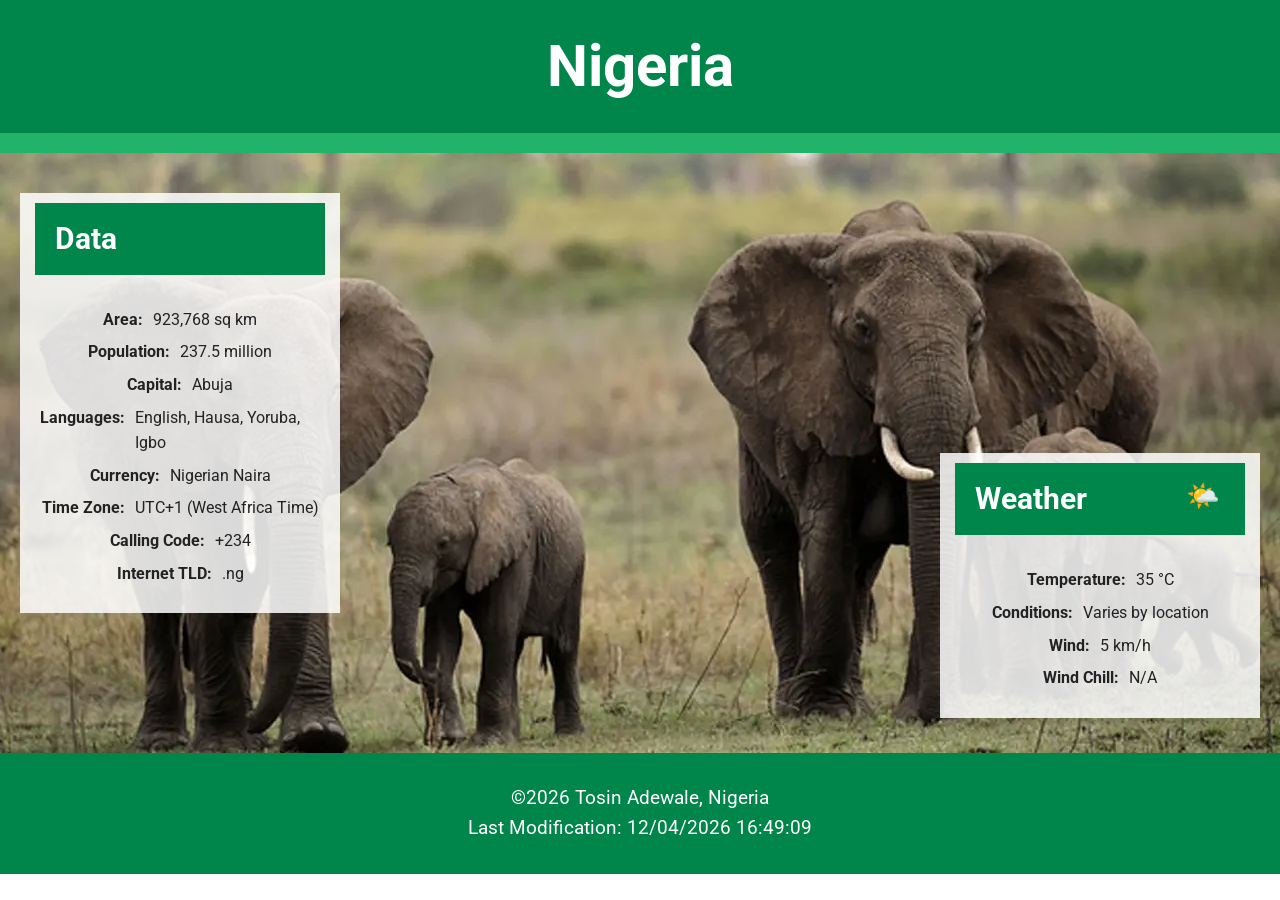
<file: place.html>
<!DOCTYPE html>
<html lang="en">
<head>
    <meta charset="UTF-8">
    <meta name="viewport" content="width=device-width, initial-scale=1.0">
    <meta name="description" content="Explore Nigeria, its geography, population, culture and weather.">
    <meta name="author" content="Tosin Adewale">
    <title>Nigeria - Explore the Land of the Rising Sun</title>
    <link rel="preconnect" href="https://fonts.googleapis.com">
    <link rel="preconnect" href="https://fonts.gstatic.com" crossorigin>
    <link href="https://fonts.googleapis.com/css2?family=Roboto:wght@400;500;700&display=swap"
        rel="stylesheet">
    <link rel="stylesheet" href="styles/place.css">
    <link rel="stylesheet" href="styles/place-large.css">
    <script src="scripts/place.js" defer></script>
</head>

<body>
    <header>
        <h1>Nigeria</h1>
    </header>

    <div class="green-border"></div>

    <main>
        <section class="hero">
            <picture class="hero-picture">
                <source
                    media="(max-width: 699px)"
                    srcset="./images/tailed_temur.webp">
                <img
                    src="./images/elephant.webp"
                    alt="Nigerian landscape"
                    class="hero-image">
            </picture>

            <!-- DATA SECTION -->
            <section class="info-card data">
                <h2>Data</h2>
                <div class="card-content">
                    <p>
                        <strong>Area:</strong>
                        <span>923,768 sq km</span>
                    </p>
                    <p>
                        <strong>Population:</strong>
                        <span>237.5 million</span>
                    </p>
                    <p>
                        <strong>Capital:</strong>
                        <span>Abuja</span>
                    </p>
                    <p>
                        <strong>Languages:</strong>
                        <span>English, Hausa, Yoruba, Igbo</span>
                    </p>
                    <p>
                        <strong>Currency:</strong>
                        <span>Nigerian Naira</span>
                    </p>
                    <p>
                        <strong>Time Zone:</strong>
                        <span>UTC+1 (West Africa Time)</span>
                    </p>
                    <p>
                        <strong>Calling Code:</strong>
                        <span>+234</span>
                    </p>
                    <p>
                        <strong>Internet TLD:</strong>
                        <span>.ng</span>
                    </p>
                </div>
            </section>

            <!-- WEATHER SECTION -->
            <section class="info-card weather">

                <h2>Weather</h2>
                <div class="weather-icon">
                    <svg version="1.1" xmlns="http://www.w3.org/2000/svg" width="48" height="48">
                        <path d="M25,6c.33,.66,.66,1.32,1,2c2.06,.63,2.06,.63,4,1c.12,.64,.25,1.28,.38,1.94c.2,.68,.41,1.36,.62,2.06c.66,.33,1.32,.66,2,1c0,1.32,0,2.64,0,4c.89,.41,1.77,.83,2.69,1.25c7.39,3.9,7.39,3.9,9.31,7.75c.57,7.11,.57,7.11-1.44,10.23c-3.84,2.66-7.31,2.32-11.87,2.21c-.83,0-1.66,.01-2.52,.02C23.72,39.4,19.82,38.58,15,36c-1.04-1.31-2.04-2.63-3-4c-2.19-.75-2.19-.75-4-1c-.12-.64-.25-1.28-.37-1.94C7.42,28.38,7.21,27.7,7,27c-.66-.33-1.32-.66-2-1c-.9-4.23-1.35-7.84,0-12c.66-.33,1.32-.66,2-1c.63-2.06,.63-2.06,1-4c.64-.12,1.28-.25,1.94-.37c.34-.11,.34-.11,2.06-.63c.33-.66,.66-1.32,1-2c4.16-1.35,7.77-.9,12,0Z" fill="#A7D7EB"/>
                        <path d="M25,6c.33,.66,.66,1.32,1,2c2.06,.63,2.06,.63,4,1c.12,.64,.25,1.28,.38,1.94c.2,.68,.41,1.36,.62,2.06c.66,.33,1.32,.66,2,1c0,1.65,0,3.3,0,5c-3.46,1.52-6.75,2.92-10.37,4c-.87,.33-1.74,.66-2.63,1c-.33,.99-.66,1.98-1,3c-2.06,.69-2.06,.69-4,1c-.33,1.98-.66,3.96-1,6c-.66-.66-1.32-1.32-2-2c-2.12-.62-2.12-.62-4-1c-.12-.64-.25-1.28-.37-1.94C7.42,28.38,7.21,27.7,7,27c-.66-.33-1.32-.66-2-1c-.9-4.23-1.35-7.84,0-12c.66-.33,1.32-.66,2-1c.63-2.06,.63-2.06,1-4c.64-.12,1.28-.25,1.94-.37c.34-.11,.34-.11,2.06-.63c.33-.66,.66-1.32,1-2c4.16-1.35,7.77-.9,12,0Z" fill="#FE9B07"/>
                        <path d="M25.87,23.87c1.18,0,2.35,0,3.57,.01c.58-.01,.58-.01,3.56-.01C36,24,36,24,38,25c0,.66,0,1.32,0,2c.66,0,1.32,0,2,0c.19,3.38,.19,3.38,0,7c-6.32,4.21-15.75,1.95-23,1c-.33-1.65-.66-3.3-1-5c1.65-.33,3.3-.66,5-1c.14-.64,.29-1.28,.44-1.94c.86-3.16,1.02-3.04,4.43-3.19Z" fill="#D4EDFB"/>
                        <path d="M23,11c3.03,2.44,4.77,5.3,6,9c-6.75,4-6.75,4-9,4c-.33,.99-.66,1.98-1,3c-2.25,.75-2.25,.75-5,1c-2.31-1.5-2.31-1.5-4-4c-.5-3.92-.33-6.27,1.31-9.87C14.38,10.26,18.36,10.44,23,11Z" fill="#FDC837"/>
                        <path d="M39.94,24.06c2.08,1.6,2.93,2.42,3.57,4.98c.05,2.15,.05,2.15-.51,5.96c-2.4,2.4-2.95,2.26-6.21,2.27c-.83,0-1.67,0-2.52,0c-.88,0-1.75-.01-2.64-.02c-.87,.01-1.73,.02-2.62,.02c-.84,0-1.67,0-2.53,0c-.77-.01-1.53-.01-2.31-.01C21.74,36.97,20.11,36.2,18,35c.28,0,.28,0,1.71,.02c2.56,.02,5.11,.03,7.67,.04c.88,.01,1.77,.02,2.69,.03c.85,0,1.7,0,2.58,.01c.39,0,.39,0,2.38,.01C37,35,37,35,39,34c.41-2.32,.74-4.66,1-7c-.66,0-1.32,0-2,0c0-.66,0-1.32,0-2c-5,0-10,0-15,0c-.66,1.32-1.32,2.64-2,4c-.66-.33-1.32-.66-2-1c.24-1.89,.24-1.89,1-4c6.53-3.88,13.46-3.77,19.94,.06Z" fill="#B6DFF2"/>
                        <path d="M23,11c3.03,2.44,4.77,5.3,6,9c-1.32-.33-2.64-.66-4-1c-.33-1.32-.66-2.64-1-4c-7.3-1.32-7.3-1.32-10.06-.06C12.41,18.3,12.86,21.54,14,25c2.06,1.5,2.06,1.5,4,2c-1.75,.75-1.75,.75-4,1c-2.25-1.5-2.25-1.5-4-4c-.5-3.92-.33-6.27,1.31-9.87C14.38,10.26,18.36,10.44,23,11Z" fill="#FBC028"/>
                        <path d="M13,6c1.32,.66,2.64,1.32,4,2c-.65,.41-1.3,.82-1.97,1.25c-6.64,4.59-6.64,4.59-7.73,7.82C7.2,21.41,8.33,24.64,11,28c.99,.66,1.98,1.32,3,2c-.33,1.32-.66,2.64-1,4c-.33-.66-.66-1.32-1-2c-2.06-.62-2.06-.62-4-1c-.12-.64-.25-1.28-.37-1.94C7.42,28.38,7.21,27.7,7,27c-.66-.33-1.32-.66-2-1c-.9-4.23-1.35-7.84,0-12c.66-.33,1.32-.66,2-1c.63-2.06,.63-2.06,1-4c.64-.12,1.28-.25,1.94-.37c.34-.11,.34-.11,2.06-.63c.33-.66,.66-1.32,1-2Z" fill="#FFB500"/>
                        <path d="M19.56,15.81C22,16,22,16,23,17c.04,2,.04,4,0,6c-.99,.33-1.98,.66-3,1c-.33,.66-.66,1.32-1,2c-2-1.19-2-1.19-4-3c-.37-2.56-.37-2.56,0-5c2-2,2-2,4.56-2.19Z" fill="#FCD251"/>
                        <path d="M18,5c2.34,.26,4.68,.59,7,1c.33,.66,.66,1.32,1,2c2.06,.63,2.06,.63,4,1c.12,.64,.25,1.28,.38,1.94c.2,.68,.41,1.36,.62,2.06c.66,.33,1.32,.66,2,1c0,.66,0,1.32,0,2c-1.75-.19-1.75-.19-4-1c-.3-.4-.3-.4-1.81-2.44C24.42,9.32,22.1,8.87,18,8c0-.99,0-1.98,0-3Z" fill="#FFB600"/>
                        <path d="M19.63,14.88c.55,.02,.55,.02,3.37,.12c.1,.64,.21,1.28,.31,1.94c.12,.34,.12,.34,.69,2.06c.99,.33,1.98,.66,3,1c-.33,.5-.33,.5-2,3c-.66,0-1.32,0-2,0c-.33-1.98-.66-3.96-1-6c-1.67-.04-3.33-.04-5,0c-1,1-1,1-1.19,3.44C16,23,16,23,18,25c-1.32-.33-2.64-.66-4-1c-.12-3.37-.12-3.37,0-7c2-2,2-2,5.63-2.12Z" fill="#FBCD43"/>
                        <path d="M17,18c1.65,0,3.3,0,5,0c-.33,1.65-.66,3.3-1,5c-1.32,0-2.64,0-4,0c0-1.65,0-3.3,0-5Z" fill="#FED95D"/>
                    </svg>

                </div>

                <div class="card-content">
                    <p>
                        <strong>Temperature:</strong>
                        <span id="temperature">25-35 °C</span>
                    </p>
                    <p>
                        <strong>Conditions:</strong>
                        <span>Varies by location</span>
                    </p>
                    <p>
                        <strong>Wind:</strong>
                        <span id="wind-speed">Varies by location</span>
                    </p>
                    <p>
                        <strong>Wind Chill:</strong>
                        <span id="wind-chill">Varies by location</span>
                    </p>

                </div>
            </section>
        </section>
    </main>


    <footer>
        <p>
            &copy;<span id="currentyear"></span>
             Tosin Adewale, Nigeria
        </p>
        <p>
            Last Modification:
            <span id="lastModified"></span>
        </p>
    </footer>

</body>
</html>
</file>
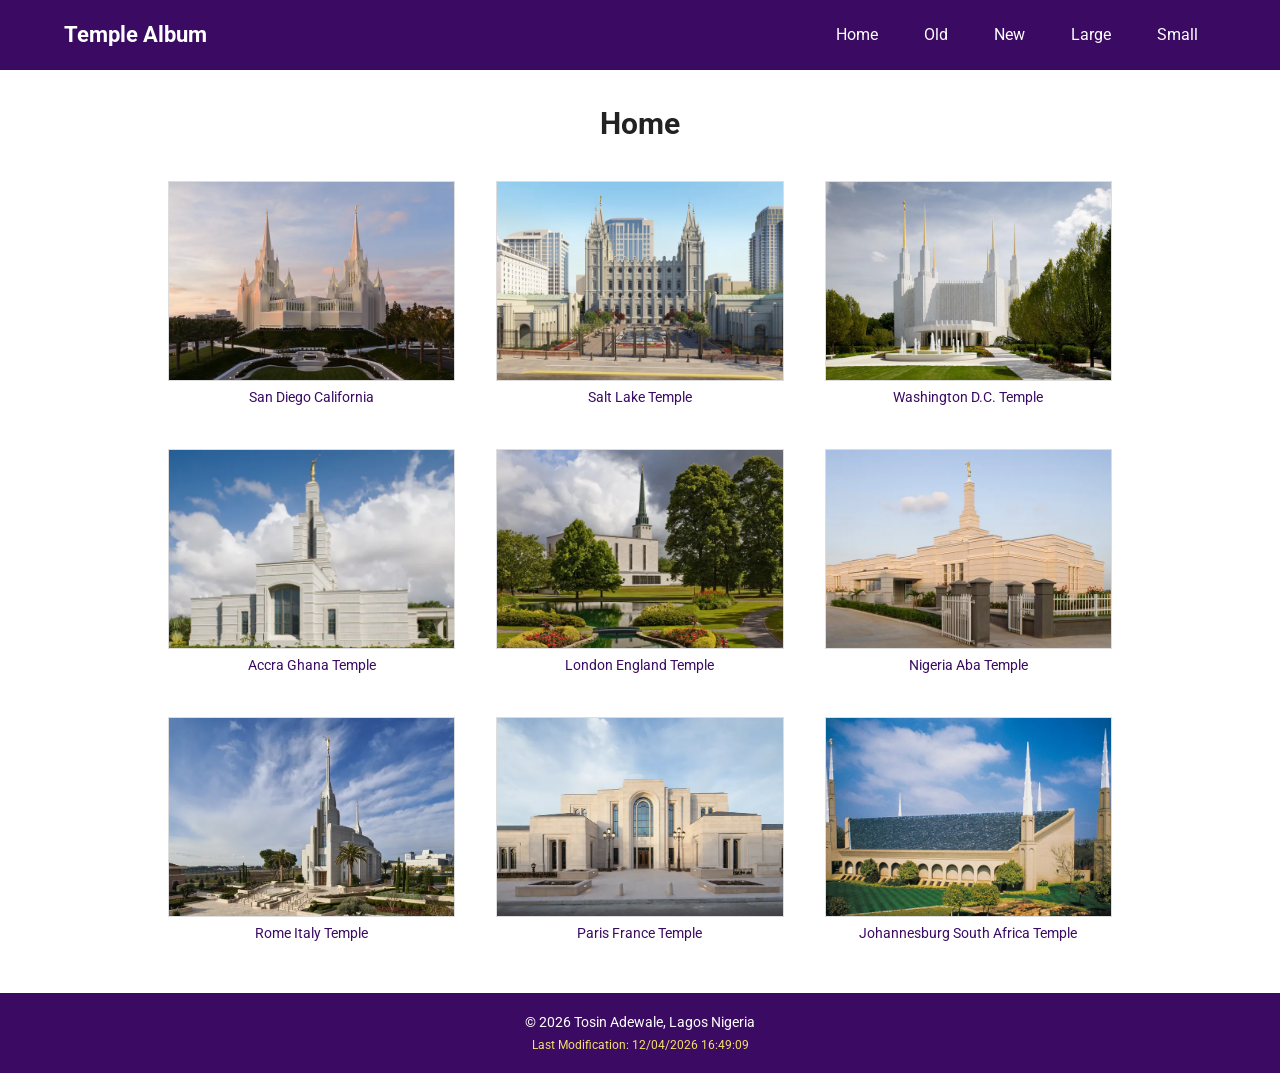
<file: temples.html>
<!DOCTYPE html>
<html lang="en">
<head>
    <meta charset="UTF-8">
    <meta name="viewport" content="width=device-width, initial-scale=1.0">
    <meta name="description" content="A collection of beautiful temples around the world.">
    <meta name="author" content="Tosin Adewale">
    <title>Temple Album | WDD 131 - Tosin Adewale</title>
    <link rel="preconnect" href="https://fonts.googleapis.com">
    <link rel="preconnect" href="https://fonts.gstatic.com" crossorigin>
    <link href="https://fonts.googleapis.com/css2?family=Roboto:wght@400;500;700&display=swap"
        rel="stylesheet">
    <link rel="stylesheet" href="styles/temples.css">
    <link rel="stylesheet" href="styles/temples-large.css">
    <script src="scripts/temples.js" defer></script>
</head>

<body>

    <header>
        <div class="header-container">
            <a href="temples.html" class="logo">Temple Album</a>

            <button id="menu-button" aria-label="Open navigation menu"
                aria-expanded="false">
                ☰
            </button>

            <nav id="navigation">
                <a href="temples.html">Home</a>
                <a href="#old">Old</a>
                <a href="#new">New</a>
                <a href="#large">Large</a>
                <a href="#small">Small</a>
            </nav>
        </div>
    </header>

    <main>
        <h1>Home</h1>

        <div class="temple-grid">
            <figure>
                <img src="./images/san_diego_california.webp"
                    alt="Temple building surrounded by beautiful scenery"
                    loading="lazy">
                <figcaption>San Diego California</figcaption>
            </figure>

            <figure>
                <img src="./images/salt_lake.webp"
                    alt="Beautiful temple architecture"
                    loading="lazy">
                <figcaption>Salt Lake Temple</figcaption>
            </figure>

            <figure>
                <img src="./images/washington.webp"
                    alt="Temple with beautiful surroundings"
                    loading="lazy">
                <figcaption>Washington D.C. Temple</figcaption>
            </figure>

            <figure>
                <img src="./images/accra_ghana.webp"
                    alt="Accra Ghana Temple"
                    loading="lazy">
                <figcaption>Accra Ghana Temple</figcaption>
            </figure>

            <figure>
                <img src="./images/london_england.webp"
                    alt="London England Temple"
                    loading="lazy">
                <figcaption>London England Temple</figcaption>
            </figure>

            <figure>
                <img src="./images/aba_nigeria.webp"
                    alt="Nigeria Aba Temple"
                    loading="lazy">
                <figcaption>Nigeria Aba Temple</figcaption>
            </figure>

            <figure>
                <img src="./images/rome_italy.webp"
                    alt="Temple with elegant architecture"
                    loading="lazy">
                <figcaption>Rome Italy Temple</figcaption>
            </figure>

            <figure>
                <img src="./images/paris_france.webp"    
                    alt="Temple building under a blue sky"
                    loading="lazy">
                <figcaption>Paris France Temple</figcaption>
            </figure>

            <figure>
                <img src="./images/johannesburg.webp"
                    alt="Temple with beautiful architectural details"
                    loading="lazy">
                <figcaption>Johannesburg South Africa Temple</figcaption>
            </figure>
        </div>
    </main>


    <footer>
        <p>
            &copy; <span id="currentyear"></span>
            Tosin Adewale, Lagos Nigeria
        </p>

        <p class="last-modified">
            Last Modification:
            <span id="lastModified"></span>
        </p>
    </footer>

</body>

</html>
</file>
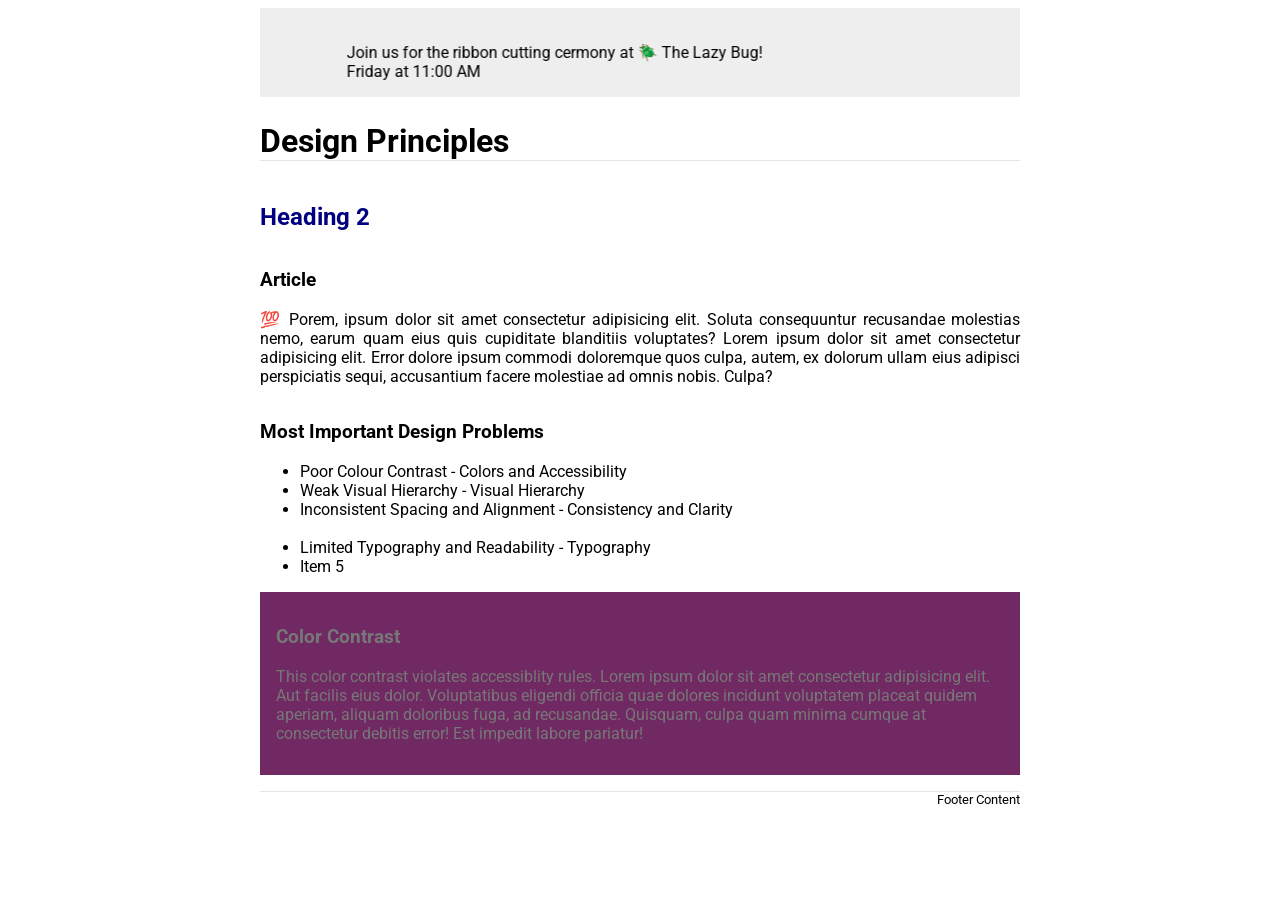
<file: week03/design.html>
<!DOCTYPE html>
<html lang="en">
<head>
    <meta charset="UTF-8">
    <meta name="viewport" content="width=device-width, initial-scale=1.0">
    <meta name="description" content="A collection of beautiful temples around the world.">
    <meta name="author" content="Tosin Adewale">
    <title>Temple Album | WDD 131 - Tosin Adewale</title>
    <link rel="preconnect" href="https://fonts.googleapis.com">
    <link rel="preconnect" href="https://fonts.gstatic.com" crossorigin>
    <link href="https://fonts.googleapis.com/css2?family=Roboto:wght@400;500;700&display=swap"
        rel="stylesheet">
    <link rel="stylesheet" href="styles/design.css">
</head>
<body>
    <header>
	    <marquee behavior="alternate" direction="right"><br>Join us for the ribbon cutting cermony at 🪲 The Lazy Bug!<br>Friday at 11:00 AM</marquee>
	    <h1>Design Principles</h1>
    </header>
    <main>
        <h2>Heading 2</h2>
        <section>
            <h3>Article</h3>
            <article>
                <p>💯 Porem, ipsum dolor sit amet consectetur adipisicing elit. Soluta consequuntur recusandae molestias nemo, earum quam eius quis cupiditate blanditiis voluptates? Lorem ipsum dolor sit amet consectetur adipisicing elit. Error dolore ipsum commodi doloremque quos culpa, autem, ex dolorum ullam eius adipisci perspiciatis sequi, accusantium facere molestiae ad omnis nobis. Culpa?</p>
            </article>
        </section>
        <section>
            <h3>Most Important Design Problems</h3>
            <ul>
                <li>Poor Colour Contrast - Colors and Accessibility</li>
                <li>Weak Visual Hierarchy - Visual Hierarchy</li>
                <li>Inconsistent Spacing and Alignment - Consistency and Clarity<br><br></li>
                <li>Limited Typography and Readability - Typography</li>
                <li>Item 5</li>
            </ul>
        </section>
        <div class="callout">
            <h3>Color Contrast</h3>
            <p>This color contrast violates accessiblity rules. Lorem ipsum dolor sit amet consectetur adipisicing elit. Aut facilis eius dolor. Voluptatibus eligendi officia quae dolores incidunt voluptatem placeat quidem aperiam, aliquam doloribus fuga, ad recusandae. Quisquam, culpa quam minima cumque at consectetur debitis error! Est impedit labore pariatur!</p>
        </div>
    </main>
    <footer>
        Footer Content
    </footer>
    
</body>
</html>
</file>
<file: styles/place.css>
:root {
    --primary-color: #00854a;
    --secondary-color: #22B36B;
    --text-color: #222222;
    --white: #ffffff;
    --light-background: #f8f8f8;
    --font-family: 'Roboto', sans-serif;
}

* {
    margin: 0;
    padding: 0;
    box-sizing: border-box;
}

body {
    font-family: var(--font-family);
    color: var(--text-color);
    background-color: var(--white);
    line-height: 1.6;
}

header {
    background-color: var(--primary-color);
    color: var(--white);
    text-align: center;
    padding: 25px 10px;
}

header h1 {
    font-size: 36px;
    font-weight: 700;
}


.green-border {
    height: 12px;
    background-color: var(--secondary-color);
}


.hero {
    width: 100%;
}

.hero-picture {
    display: block;
    width: 100%;
}

.hero-image {
    display: block;
    width: 100%;
    height: auto;
    border-bottom: 5px solid #22B36B;
}

.info-card {
    padding: 22px 15px;
    text-align: center;
    border-bottom: 1px solid #eeeeee;
}

.info-card h2 {
    font-size: 30px;
    margin-bottom: 20px;
    font-weight: 700;
}

.card-content {
    padding: 5px;
}

.card-content p {
    display: flex;
    justify-content: center;
    align-items: baseline;
    gap: 12px;
    margin: 8px 0;
    font-size: 17px;
}

.card-content strong {
    font-weight: 700;
}

.card-content span {
    text-align: left;
}

.weather-icon {
    font-size: 65px;
    margin: 10px 0 20px;
}

footer {
    background-color: var(--primary-color);
    color: var(--white);
    text-align: center;
    padding: 22px 12px;
}

footer p {
    font-size: 16px;
    line-height: 1.6;
}

@media screen and (max-width: 400px) {
    header h1 {
        font-size: 29px;
    }
    .info-card h2 {
        font-size: 26px;
    }

    .card-content p {
        font-size: 15px;
        gap: 8px;
    }

    footer p {
        font-size: 14px;
    }

}
</file>
<file: styles/place-large.css>
@media screen and (min-width: 700px) {
    header {
        padding: 20px;
    }

    header h1 {
        font-size: 58px;
    }

    .green-border {
        height: 20px;
    }

    .hero {
        position: relative;
        width: 100%;
        height: 600px;
        overflow: hidden;
    }

    .hero-picture {
        width: 100%;
        height: 100%;
    }

    .hero-image {
        width: 100%;
        height: 100%;
        object-fit: cover;
        border: none;
    }

    .info-card {
        position: absolute;
        background-color: rgba(255, 255, 255, 0.85);
        width: 320px;
        padding: 10px 15px 15px;
        border: none;
    }

    .info-card h2 {
        background-color: var(--primary-color);
        color: var(--white);
        font-size: 30px;
        padding: 12px 20px;
        margin: 0;
        text-align: left;
    }

    .card-content {
        padding: 25px 5px 5px;
    }

    .card-content p {
        font-size: 16px;
        margin: 7px 0;
        gap: 10px;
    }

    .data {
        top: 40px;
        left: 20px;
    }

    .weather {
        right: 20px;
        bottom: 35px;
    }

    /* Weather icon using pseudo-element */
    .weather h2::after {
        content: "🌤️";
        float: right;
        font-size: 27px;
        margin-right: 5px;
    }

    .weather-icon {
        display: none;
    }
    
    footer {
        padding: 30px 15px;
    }

    footer p {
        font-size: 19px;
    }

}
</file>
<file: styles/temples.css>
@media screen and (min-width: 700px) {

    header {
        padding: 12px 5%;
    }

    .header-container {
        flex-wrap: nowrap;
    }

    .logo {
        font-size: 22px;
    }

    #menu-button {
        display: none;
    }

    nav {
        display: flex;
        flex-direction: row;
        justify-content: flex-end;
        align-items: center;
        width: auto;
        gap: 10px;
    }

    nav a {
        padding: 10px 18px;
        border: none;
        border-radius: 4px;
    }

    nav a:hover {
        background-color: #71419a;
    }


    main {
        padding: 0 20px;
        margin: 30px auto;
    }

    h1 {
        font-size: 30px;
        margin-bottom: 25px;
    }

    .temple-grid {
        grid-template-columns: repeat(3, 1fr);
        gap: 25px;
    }

    figure {
        padding: 8px;
        transition: transform 0.3s ease;
    }

    figure:hover {
        transform: translateY(-5px);
    }

    figure img {
        height: 200px;
    }

    figcaption {
        font-size: 14px;
    }

    footer {
        margin-top: 40px;
        padding: 18px;
    }

}

* {
    margin: 0;
    padding: 0;
    box-sizing: border-box;
}

body {
    font-family: 'Roboto', sans-serif;
    background-color: #ffffff;
    color: #222;
    line-height: 1.6;
}

header {
    background-color: #3b0b63;
    color: white;
    padding: 12px 15px;
}

.header-container {
    display: flex;
    justify-content: space-between;
    align-items: center;
    flex-wrap: wrap;
}

.logo {
    color: white;
    font-size: 20px;
    font-weight: 700;
    text-decoration: none;
}

#menu-button {
    background: none;
    border: none;
    color: white;
    font-size: 28px;
    cursor: pointer;
    padding: 0 5px;
}

nav {
    display: none;
    flex-direction: column;
    width: 100%;
    text-align: center;
}

nav.open {
    display: flex;
}

nav a {
    color: white;
    text-decoration: none;
    padding: 10px;
    font-size: 16px;
    border-top: 1px solid rgba(255, 255, 255, 0.15);
}

nav a:hover {
    background-color: #71419a;
    color: #fff;
}

main {
    max-width: 1000px;
    margin: 20px auto;
    padding: 0 15px;
}

h1 {
    text-align: center;
    font-size: 25px;
    margin-bottom: 20px;
    color: #222;
}
    
.temple-grid {
    display: grid;
    grid-template-columns: 1fr;
    gap: 25px;
}

figure {
    text-align: center;
    background-color: white;
    padding: 8px;
    border-radius: 5px;
}

figure img {
    width: 100%;
    height: 220px;
    object-fit: cover;
    display: block;
    border: 1px solid #ddd;
}

figcaption {
    font-size: 13px;
    color: #3b0b63;
    padding-top: 5px;
}


footer {
    background-color: #3b0b63;
    color: white;
    text-align: center;
    padding: 15px 10px;
    margin-top: 30px;
}

footer p {
    font-size: 14px;
}

.last-modified {
    color: #f5df69;
    font-size: 12px;
    margin-top: 3px;
}


@media screen and (max-width: 400px) {
    .logo {
        font-size: 18px;
    }

    figure img {
        height: 190px;
    }

    h1 {
        font-size: 22px;
    }

}
</file>
<file: styles/temples-large.css>
@media screen and (min-width: 700px) {

    header {
        padding: 12px 5%;
    }

    .header-container {
        flex-wrap: nowrap;
    }

    .logo {
        font-size: 22px;
    }

    #menu-button {
        display: none;
    }

    nav {
        display: flex;
        flex-direction: row;
        justify-content: flex-end;
        align-items: center;
        width: auto;
        gap: 10px;
    }

    nav a {
        padding: 10px 18px;
        border: none;
        border-radius: 4px;
    }

    nav a:hover {
        background-color: #71419a;
    }


    main {
        padding: 0 20px;
        margin: 30px auto;
    }

    h1 {
        font-size: 30px;
        margin-bottom: 25px;
    }

    .temple-grid {
        grid-template-columns: repeat(3, 1fr);
        gap: 25px;
    }

    figure {
        padding: 8px;
        transition: transform 0.3s ease;
    }

    figure:hover {
        transform: translateY(-5px);
    }

    figure img {
        height: 200px;
    }

    figcaption {
        font-size: 14px;
    }

    footer {
        margin-top: 40px;
        padding: 18px;
    }

}
</file>
<file: week03/styles/design.css>
body {
	font-family: Roboto, helvetica, sans-serif;
}

header,
main,
footer {
	max-width: 760px;
	margin: 0 auto;
}

marquee {
	padding: 1rem;
	background-color: #eee;
}

h1 {
	border-bottom: 1px solid rgba(0, 0, 0, 0.1);
}

main {
	display: grid;
}

h2 {
	color: navy;
	/* text-align: center; */
}

article p {
	text-align: justify;
}

.callout {
	color: #777;
	background-color: #702963;
    padding: 1rem;
}

footer {
	margin-top: 1rem;
	border-top: 1px solid rgba(0, 0, 0, 0.1);
	font-size: smaller;
	text-align: right;
}
</file>
